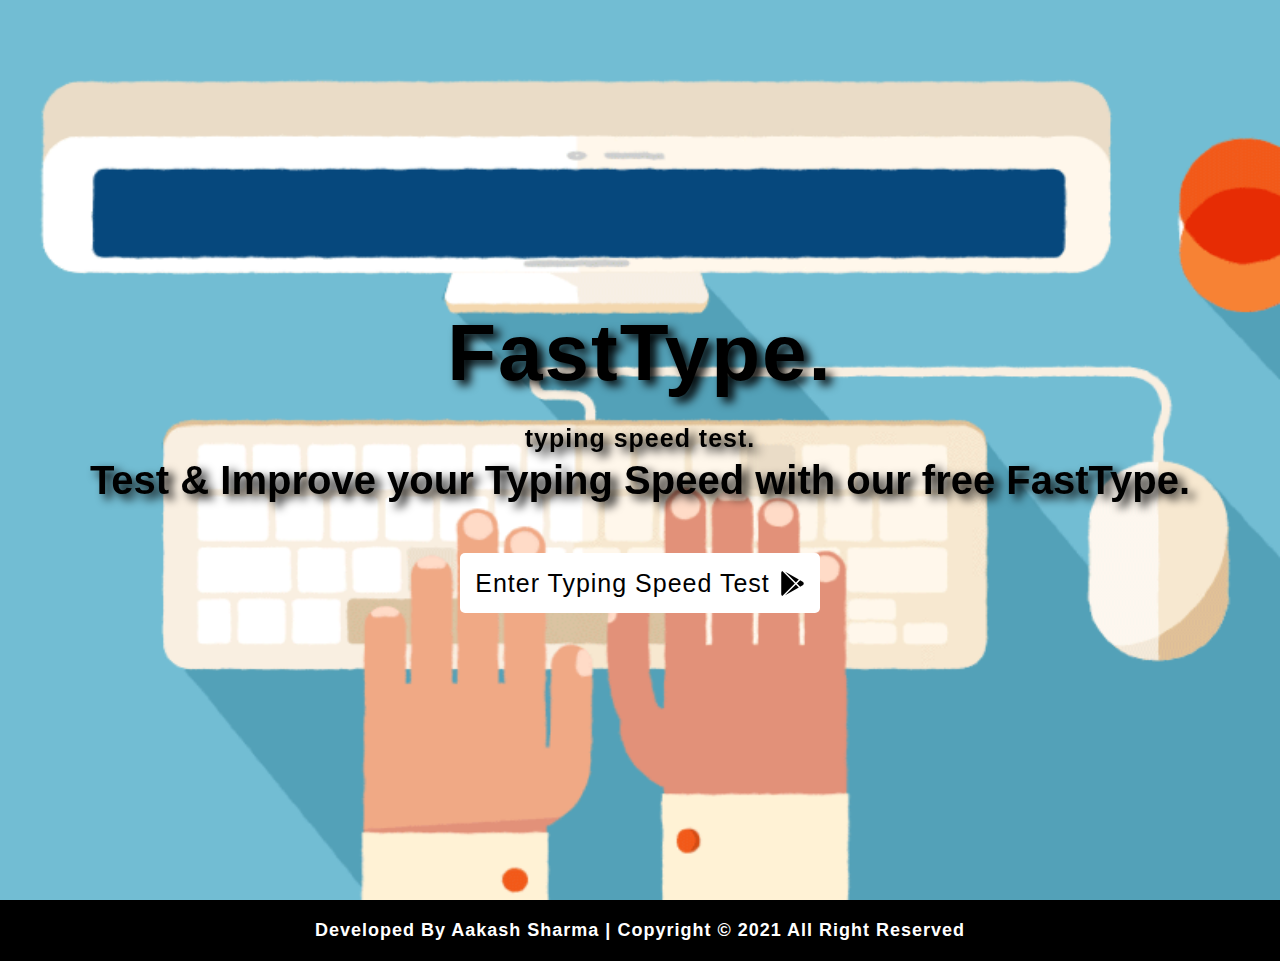
<file: Typing Test website/index.html>
<!DOCTYPE html>
<html lang="en">

<head>
    <link rel="stylesheet" href="style.css">
    <title>FastType</title>
</head>

<body>

    <div id="main-content-div">
        <div class="main-div">
            <div class="main-text">
                <h1>FastType.</h1>
                <h2>typing speed test.</h2>
                <p>Test & Improve your Typing Speed with our free FastType.</p>
                <a href="typing.html" accesskey="i" title="alt + I" id="btn" class="btn">Enter Typing Speed Test <img
                        src="google-play-brands.svg" alt="" width="25px" height="25px"></a>
            </div>
        </div>
        <footer>
            <p>Developed By Aakash Sharma | Copyright © 2021 All Right Reserved</p>
        </footer>
    </div>

</body>

</html>
</file>
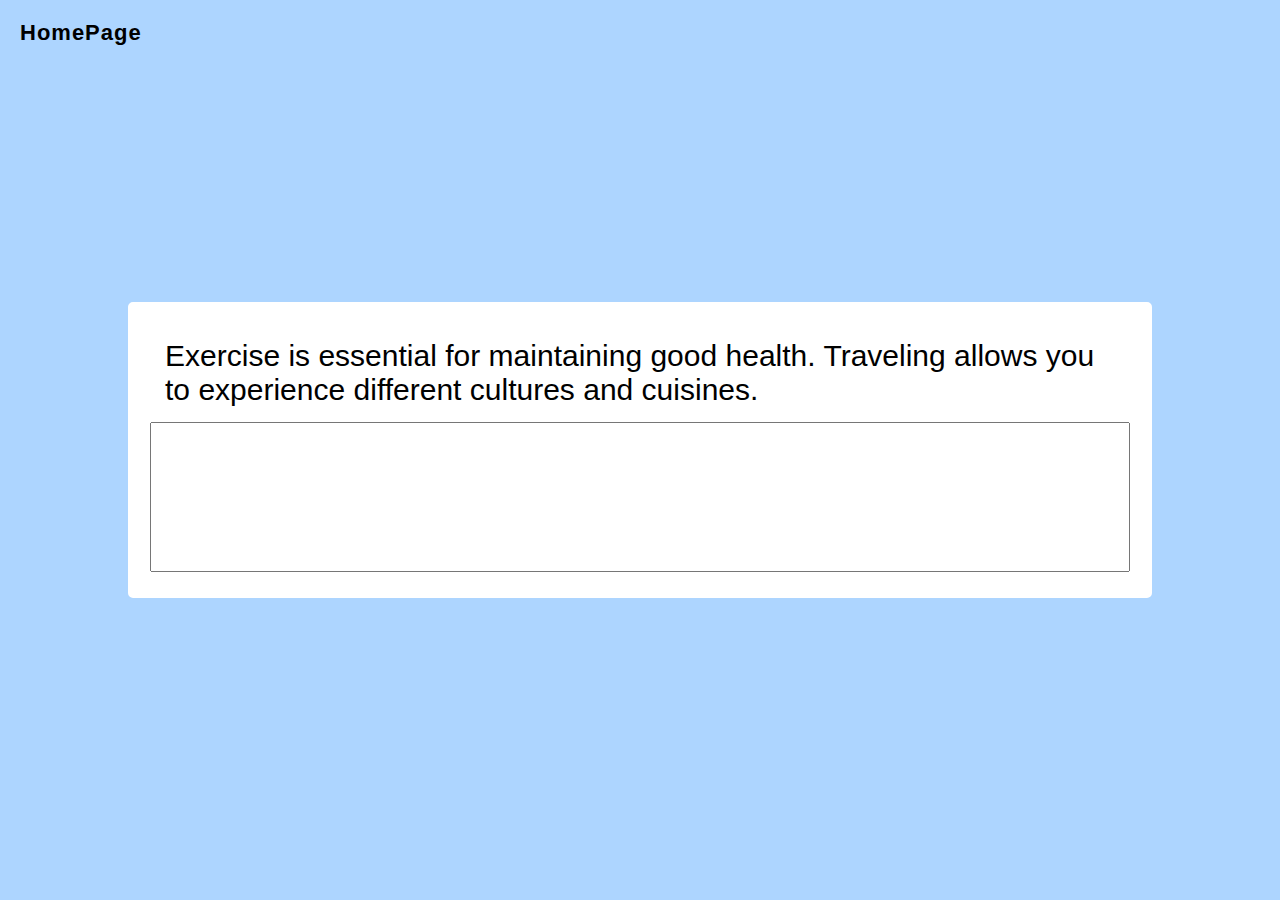
<file: Typing Test website/typing.html>
<!DOCTYPE html>
<html lang="en">

<head>
    <link rel="stylesheet" href="typing.css">
    <title>FastType - Typing Test</title>
</head>

<body>
    <div class="main-result-div" id="main-result-div">
        <div class="result">
            <div class="result-div">
                <h1>FastType</h1>
                <p>Typing Speed Test.</p>
                <h2>Result :</h2>
                <h1 id="message"></h1>
                <div class="result-box">
                    <img src="typing.jpg" alt="">
                    <div class="speed">
                        <h2>Your Speed : <br>  <span id="showspeedspan"></span> WPM</h2>
                        <h2>Accuracy : <br> <span id="showaccuracyspan"></span> %</h2>
                        <a href="#" id="reset-btn" accesskey="k" title="alt + K">Start New Test</a>
                    </div>
                </div>
            </div>
        </div>
    </div>

    <div id="typing-quote-div">
        <div class="homepage">
            <a href="index.html">HomePage</a>
        </div>
        <div class="typing-div">
            <div class="countdown" id="countdown"></div>
            <div class="timer" id="timer"></div>
            <div class="typing-quote-section">
                <div class="quote-display" id="quote-display"></div>
                <textarea name="" id="textarea" cols="30" rows="10" spellcheck="false"></textarea>
            </div>
        </div>
    </div>

    <script type="module" src="script.js"></script>
</body>

</html>
</file>
<file: Typing Test website/style.css>
* {
    margin: 0;
    padding: 0;
    box-sizing: border-box;
    font-family: 'Varela Round', sans-serif !important;
}

.main-div {
    width: 100%;
    height: 100vh;
    background-image: url('background.jpg');
    background-size: 100% 100%;
    background-attachment: fixed;
    background-repeat: no-repeat;
    background-position: center;
    min-height: 600px;
}

.main-text {
    position: absolute;
    top: 0;
    left: 0;
    width: 100%;
    height: 100%;
    display: flex;
    flex-direction: column;
    justify-content: center;
    align-items: center;
}

.main-text h1 {
    font-size: 80px;
    color: black;
    filter: drop-shadow(6px 5px 5px black);
    letter-spacing: 2px;
    font-weight: 900;
    padding: 20px;
}

.main-text h2 {
    font-size: 25px;
    padding: 5px;
    font-weight: 900;
    letter-spacing: 1px;
    filter: drop-shadow(6px 5px 5px black);

}

.main-text p {
    font-size: 40px;
    font-weight: 700;
    padding-bottom: 50px;
    color: black;
    filter: drop-shadow(6px 5px 5px black);
}

.btn img {
    margin-left: 10px;
}

.btn {
    text-decoration: none;
    font-size: 25px;
    font-weight: 500;
    display: flex;
    justify-content: center;
    align-items: center;
    text-align: center;
    border-radius: 5px;
    letter-spacing: 1px;
    width: 360px;
    height: 60px;
    color: black;
    background-color: white;
    transition: ease-in-out 0.3s;
}
.btn:hover{
    transform: scale(0.96);
    transition: ease-in-out 0.3s;
}
footer{
    width: 100%;
    display: flex;
    justify-content: center;
    align-items: center;
    background-color: black;
}
footer p{
    color: white;
    letter-spacing: 1px;
    font-weight: 600;
    font-size: 18px;
    padding: 20px;
}
</file>
<file: Typing Test website/typing.css>
* {
    margin: 0;
    padding: 0;
    box-sizing: border-box;
    font-family: 'Varela Round', sans-serif !important;
}

/* typing div styling  */

.typing-div {
    width: 100%;
    height: 100%;
    min-height: 600px;
    display: flex;
    justify-content: center;
    align-items: center;
    flex-direction: column;
}
#typing-quote-div{
    width: 100%;
    height: 100vh;
    padding: 50px 0px 50px 0px;
    display: flex;
    background-color: #add5ff;
    justify-content: center;
    align-items: center;
    flex-direction: column;
}

.countdown {
    font-size: 90px;
    color: black;
    font-weight: 900;
}

.timer {
    font-size: 90px;
    font-weight: 900;
    color: white;
}

.typing-quote-section {
    width: 80%;
    border: 2px solid white;
    background: white;
    padding: 20px;
    border-radius: 5px;
}

.quote-display {
    padding: 15px;
    font-size: 30px;
    user-select: none;
    pointer-events: none;
}

textarea {
    width: 100%;
    height: 150px;
    resize: none;
    font-size: 30px;
    padding: 15px;
    pointer-events: none;
}

textarea:focus {
    outline-color: black;
}

.correct {
    color: rgb(49, 209, 49);
}

.incorrect {
    background: #ff0000;
}

.homepage a {
    text-decoration: none;
    position: absolute;
    top: 0px;
    left: 0px;
    margin: 20px;
    font-weight: 900;
    font-size: 22px;
    color: black;
    letter-spacing: 1px;
    text-transform: capitalize;
}

.homepage a::before {
    position: absolute;
    content: "";
    width: 0%;
    border-radius: 5px;
    height: 2px;
    background-color: black;
    bottom: -3px;
    left: 50%;
    transition: ease-in-out 0.3s;
}

.homepage a::after {
    position: absolute;
    content: "";
    width: 0%;
    border-radius: 5px;
    height: 2px;
    background-color: black;
    bottom: -3px;
    right: 50%;
    transition: ease-in-out 0.3s;
}

.homepage a:hover::after {
    width: 50%;
}

.homepage a:hover::before {
    width: 50%;
}

/* result showing div  */

.main-result-div {
    top: 0;
    left: 0;
    position: fixed;
    width: 100%;
    height: 100vh;
    display: flex;
    justify-content: center;
    align-items: center;
    background-color: rgba(0, 0, 0, 0.746);
    z-index: 99;
    display: none;
}

.result {
    width: 100%;
    height: 100%;
    display: flex;
    justify-content: center;
    align-items: center;
}

.result-div {
    position: absolute;
    background-color: white;
    z-index: 100;
    width: 600px;
    height: 550px;
    padding: 20px;
    border-radius: 5px;
}

.result-div h1 {
    font-size: 30px;
    font-weight: 900;
}

.result-div p {
    font-size: 25px;
    font-weight: 800;
}

.result-div h2 {
    font-size: 22px;
    font-weight: 700;
}

.result-box {
    display: flex;
    justify-content: center;
    width: 100%;
    height: 70%;
}

.result-box h2 {
    font-size: 30px;
}

.result-box span {
    font-size: 60px;
    color: #2f1c6a;
}
.result-box img{
    width: 250px;
    height: 350px;
    margin-right: 10px;
}
#reset-btn {
    display: flex;
    width: 230px;
    height: 50px;
    justify-content: center;
    align-items: center;
    border-radius: 5px;
    margin-top: 30px;
    text-decoration: none;
    font-size: 20px;
    font-weight: 900;
    letter-spacing: 1px;
    background-color: black;
    color: white;
    transition: ease-in-out 0.3s;
}
#reset-btn:hover{
    transform: scale(0.96);
    transition: ease-in-out 0.3s;
}

#message {
    font-size: 25px;
    width: 100%;
    display: flex;
    justify-content: center;
    color: #ff0000;
    margin: 20px;
}
</file>
